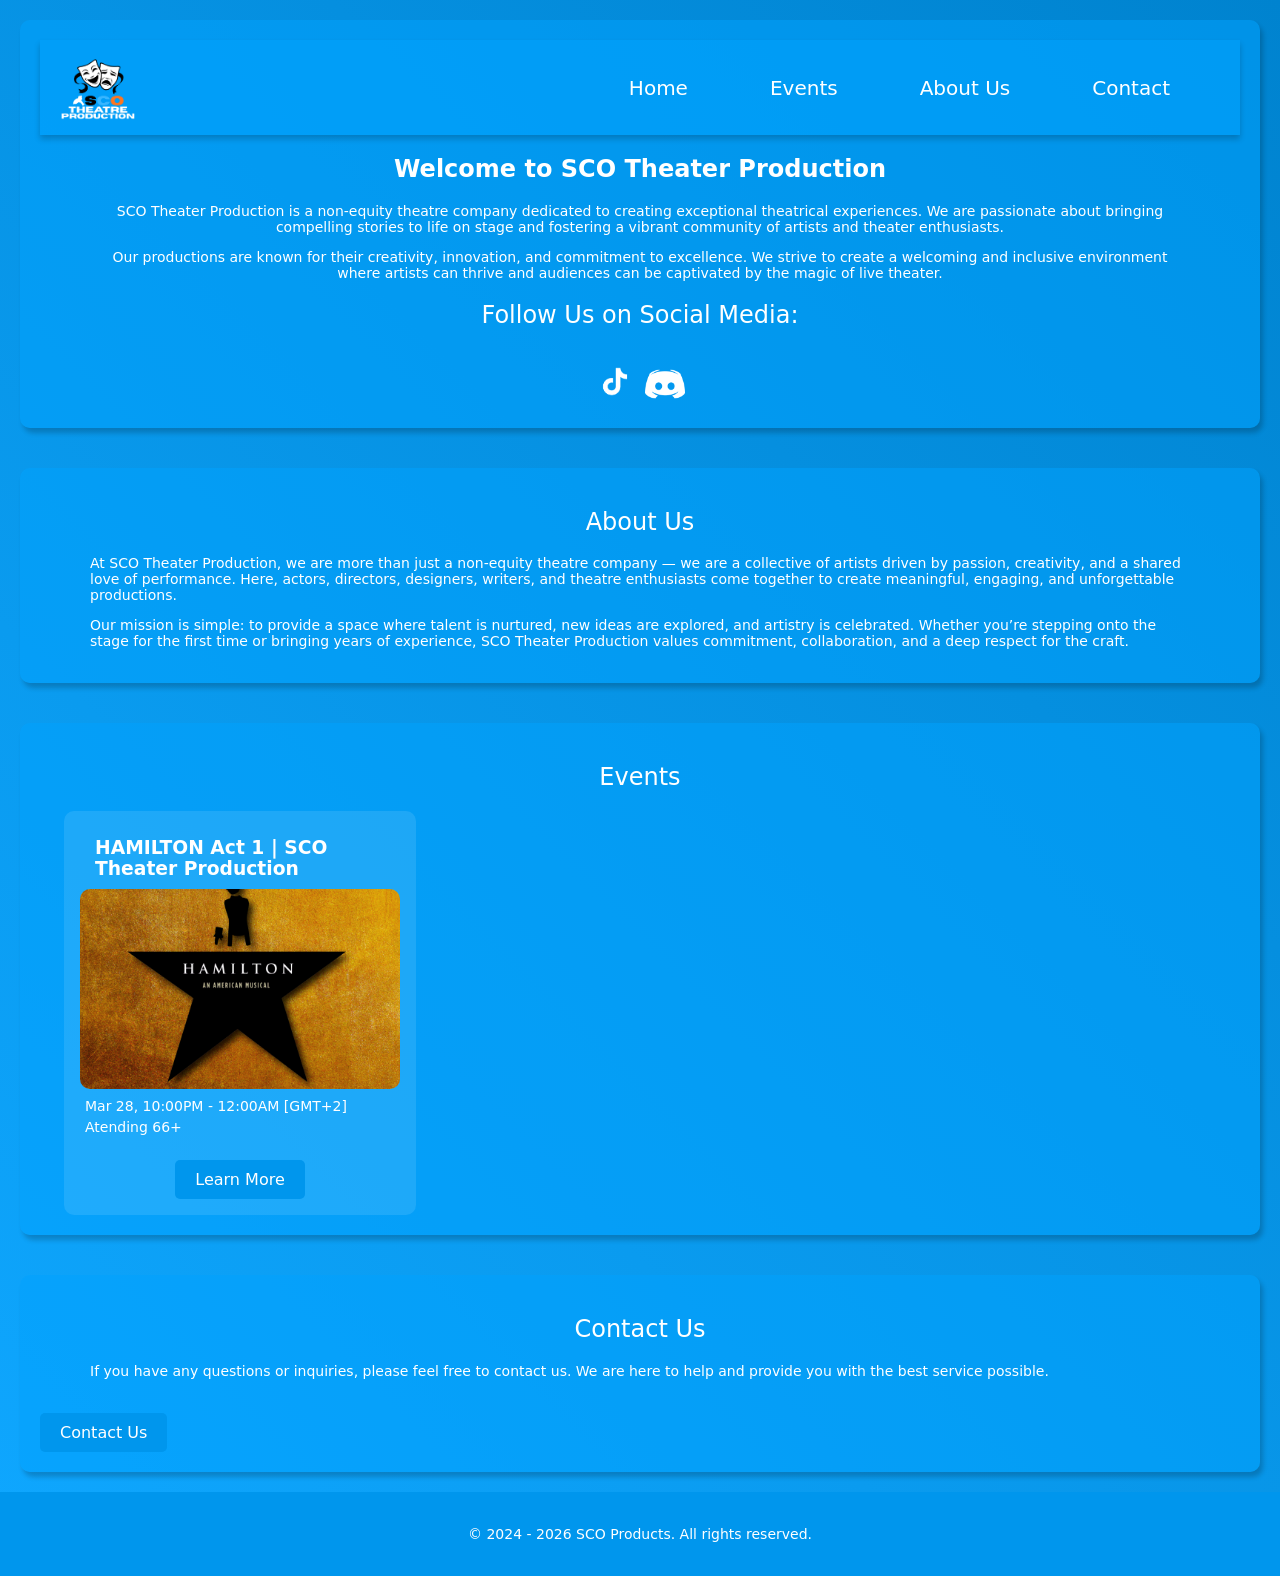
<file: index.html>
<!DOCTYPE html>
<html lang="en">
<head>
    <link rel="stylesheet" href="Style.css">
    <meta charset="UTF-8">
    <meta http-equiv="refresh" content="0; url=Home.html">
    <title>Redirecting...</title>
</head>
<body>
    <section class="Top">
    <h1>Redirecting to home…</h1>
    <p>If you are not redirected automatically, follow this <a href="Home.html">link to home</a>.</p>
    </section>
</body>
</html>
</file>
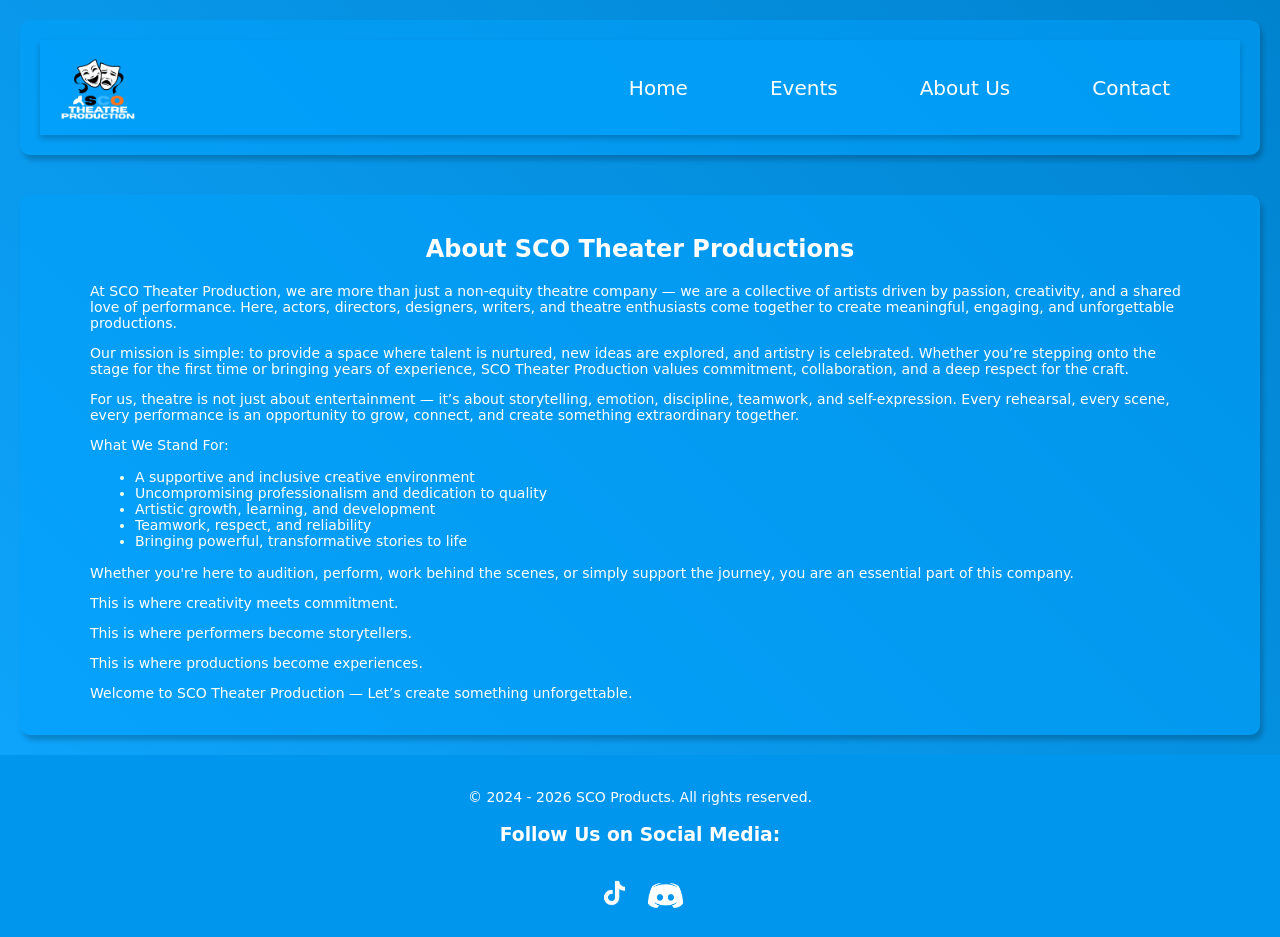
<file: About.html>
<!DOCTYPE html>
<html lang="en">
<head>
    <link rel="stylesheet" href="Style.css">
    <meta charset="UTF-8">
    <script src="script.js" defer></script>
    <meta name="viewport" content="width=device-width, initial-scale=1.0">
    <title>SCO Theater Productions</title>
    <link rel="icon" type="image/png" href="lib/Logos/SCO Theater.png">
</head>
<body>
    <div class="menu"> <img src="lib/Logos/SCO_Theatre.png" alt="Logo" width="75" height="75"> <ul>
        <li><a href="Home.html">Home</a></li>
        <li><a href="Events.html">Events</a></li>
        <li><a href="About.html">About Us</a></li>
        <li><a href="Contact.html">Contact</a></li>
    </ul></div>
    <section class="Top">
    <nav>
        <img src="lib/Logos/SCO_Theatre.png" alt="Logo" width="75" height="75">
        <ul>
            <li><a href="Home.html">Home</a></li>
            <li><a href="Events.html">Events</a></li>
            <li><a href="About.html">About Us</a></li>
            <li><a href="Contact.html">Contact</a></li>
        </ul>
        <div class="menu-btn"><svg xmlns="http://www.w3.org/2000/svg" viewBox="0 0 640 640"><path d="M96 160C96 142.3 110.3 128 128 128L512 128C529.7 128 544 142.3 544 160C544 177.7 529.7 192 512 192L128 192C110.3 192 96 177.7 96 160zM96 320C96 302.3 110.3 288 128 288L512 288C529.7 288 544 302.3 544 320C544 337.7 529.7 352 512 352L128 352C110.3 352 96 337.7 96 320zM544 480C544 497.7 529.7 512 512 512L128 512C110.3 512 96 497.7 96 480C96 462.3 110.3 448 128 448L512 448C529.7 448 544 462.3 544 480z"/></svg></div>
    </nav>
    </section>

    <main>


        <section>
             <h1>About SCO Theater Productions</h1>
            <p>At SCO Theater Production, we are more than just a non-equity theatre company — we are a collective of artists driven by passion, creativity, and a shared love of performance. Here, actors, directors, designers, writers, and theatre enthusiasts come together to create meaningful, engaging, and unforgettable productions.</p>
            <p>Our mission is simple: to provide a space where talent is nurtured, new ideas are explored, and artistry is celebrated. Whether you’re stepping onto the stage for the first time or bringing years of experience, SCO Theater Production values commitment, collaboration, and a deep respect for the craft.</p>
            <p>For us, theatre is not just about entertainment — it’s about storytelling, emotion, discipline, teamwork, and self-expression. Every rehearsal, every scene, every performance is an opportunity to grow, connect, and create something extraordinary together.</p>
            <p>What We Stand For:</p>
            <ul> 
                <li>A supportive and inclusive creative environment</li>
                <li>Uncompromising professionalism and dedication to quality</li>
                <li>Artistic growth, learning, and development</li>
                <li>Teamwork, respect, and reliability</li>
                <li>Bringing powerful, transformative stories to life</li>
            </ul>
            <p>Whether you're here to audition, perform, work behind the scenes, or simply support the journey, you are an essential part of this company.</p>
            <p>This is where creativity meets commitment.</p>
            <p>This is where performers become storytellers.</p>
            <p>This is where productions become experiences.</p>

            <p>Welcome to SCO Theater Production — Let’s create something unforgettable.</p>
        </section>
    </main>
    <footer class="footer">
        <p>&copy; 2024 - 2026 SCO Products. All rights reserved.</p>
        <h3>Follow Us on Social Media:</h3>
        <a href="https://www.tiktok.com/@scotheatreproductions?_r=1&_t=ZN-94D1LMVOd98" class="btn-soc"> <img src="lib/Logos/TikTok_logo.png" alt="TikTok Logo" width="35" height="40"></a>
        <a href="https://discord.gg/TfsWUN5mEh" class="btn-soc"> <img src="lib/Logos/Discord_logo.png" alt="Discord Logo" width="35" height="35"></a>
    </footer>
</body>
</html>
</file>
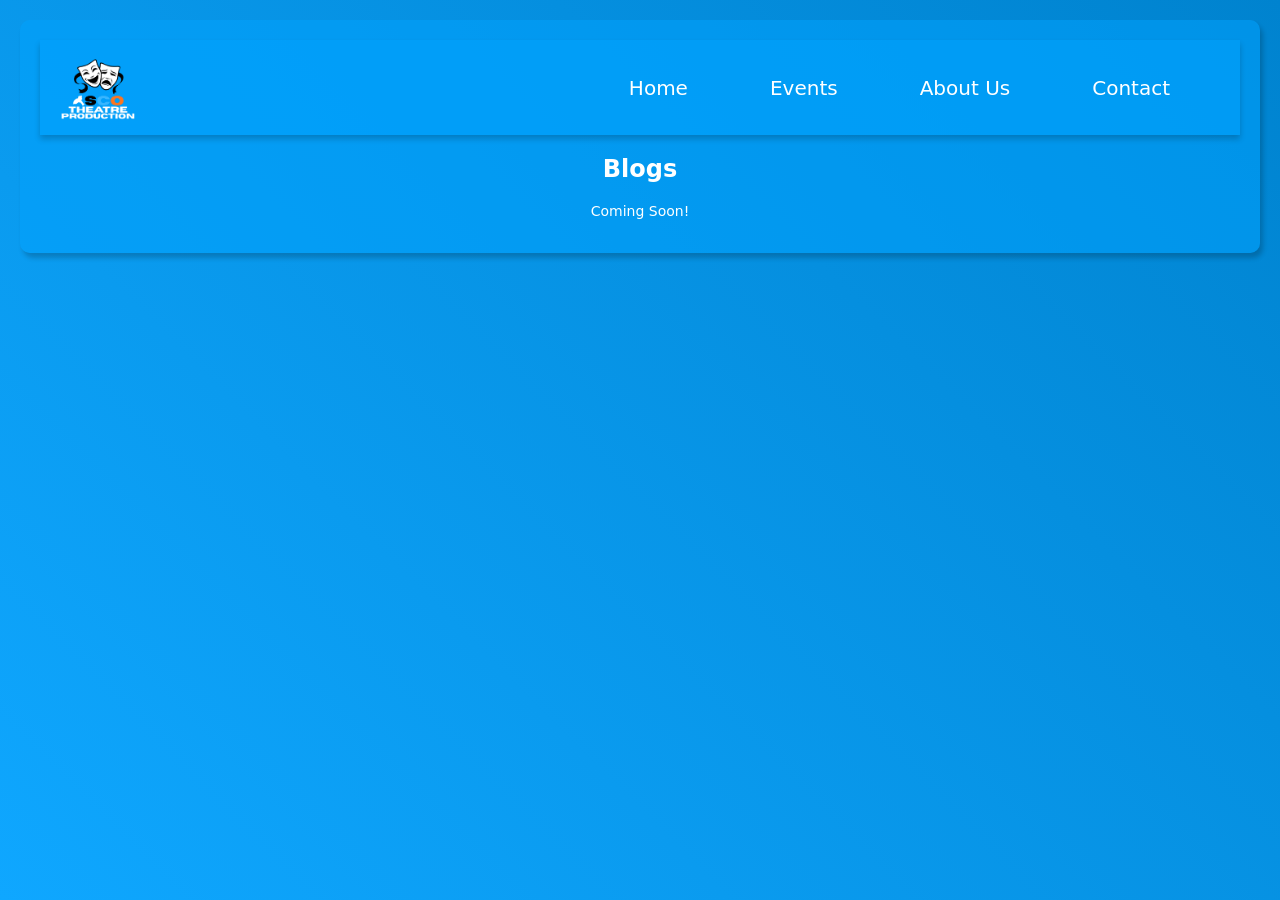
<file: Blogs.html>
<!DOCTYPE html>
<html lang="en">
<head>
    <link rel="stylesheet" href="Style.css">
    <meta charset="UTF-8">
    <script src="script.js" defer></script>
    <meta name="viewport" content="width=device-width, initial-scale=1.0">
    <title>SCO Theater Productions</title>
    <link rel="icon" type="image/png" href="lib/Logos/SCO Theater.png">
</head>
<body>
    <div class="menu"> <img src="lib/Logos/SCO_Theatre.png" alt="Logo" width="75" height="75"> <ul>
        <li><a href="Home.html">Home</a></li>
        <li><a href="Events.html">Events</a></li>
        <li><a href="About.html">About Us</a></li>
        <li><a href="Contact.html">Contact</a></li>
    </ul></div>
    <section class="Top">
    <nav>
        <img src="lib/Logos/SCO_Theatre.png" alt="Logo" width="75" height="75">
        <ul>
            <li><a href="Home.html">Home</a></li>
            <li><a href="Events.html">Events</a></li>
            <li><a href="About.html">About Us</a></li>
            <li><a href="Contact.html">Contact</a></li>
        </ul>
        <div class="menu-btn"><svg xmlns="http://www.w3.org/2000/svg" viewBox="0 0 640 640"><path d="M96 160C96 142.3 110.3 128 128 128L512 128C529.7 128 544 142.3 544 160C544 177.7 529.7 192 512 192L128 192C110.3 192 96 177.7 96 160zM96 320C96 302.3 110.3 288 128 288L512 288C529.7 288 544 302.3 544 320C544 337.7 529.7 352 512 352L128 352C110.3 352 96 337.7 96 320zM544 480C544 497.7 529.7 512 512 512L128 512C110.3 512 96 497.7 96 480C96 462.3 110.3 448 128 448L512 448C529.7 448 544 462.3 544 480z"/></svg></div>
    </nav>
    <h1>Blogs</h1>
        <p>Coming Soon!</p>
    </section>
</body>
</html>
</file>
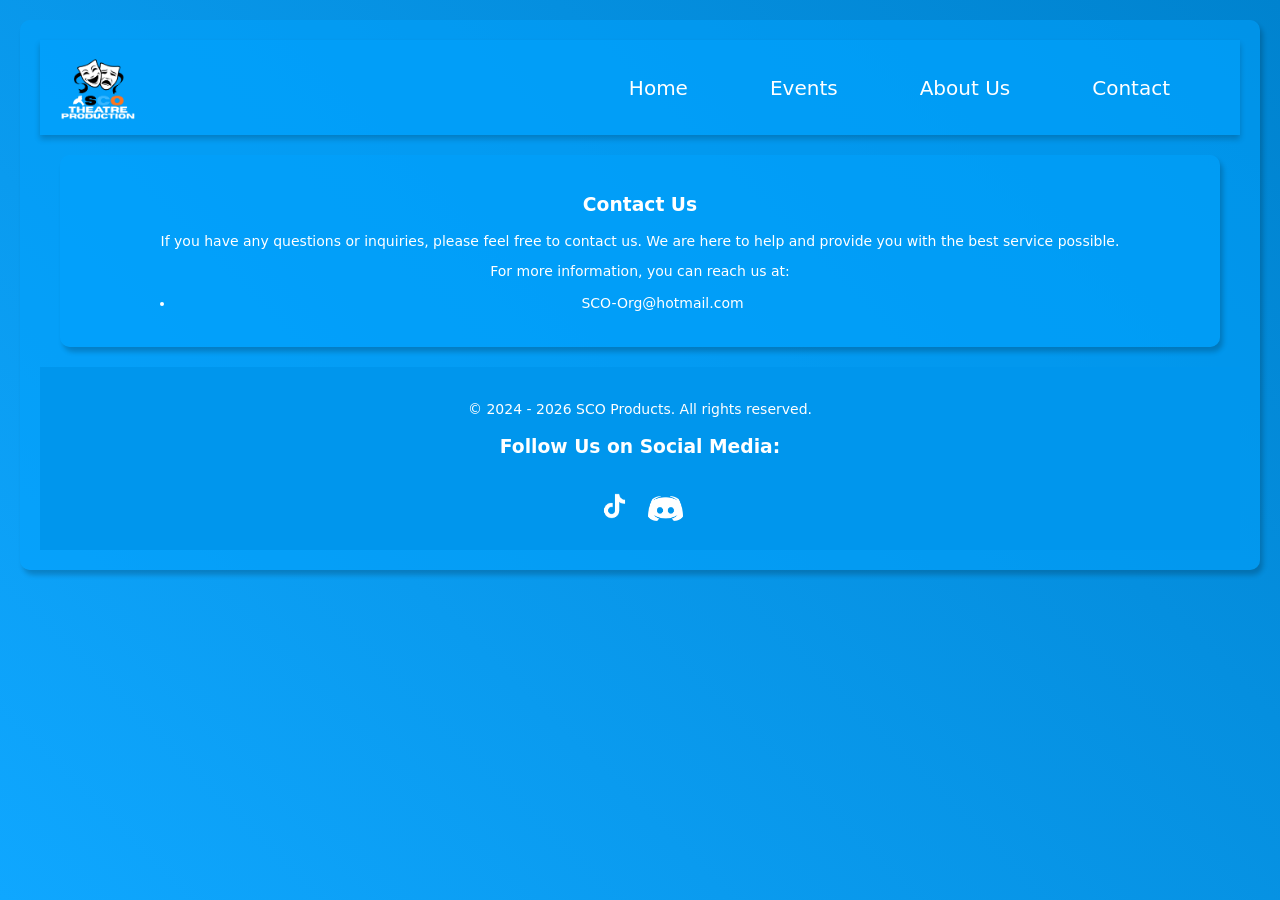
<file: Contact.html>
<!DOCTYPE html>
<html lang="en">
<head>
    <link rel="stylesheet" href="Style.css">
    <meta charset="UTF-8">
    <script src="script.js" defer></script>
    <meta name="viewport" content="width=device-width, initial-scale=1.0">
    <title>SCO Theater Productions</title>
    <link rel="icon" type="image/png" href="lib/Logos/SCO Theater.png">
</head>
<body>
    <div class="menu"> <img src="lib/Logos/SCO_Theatre.png" alt="Logo" width="75" height="75"> <ul>
        <li><a href="Home.html">Home</a></li>
        <li><a href="Events.html">Events</a></li>
        <li><a href="About.html">About Us</a></li>
        <li><a href="Contact.html">Contact</a></li>
    </ul></div>
    <section class="Top">
    <nav>
        <img src="lib/Logos/SCO_Theatre.png" alt="Logo" width="75" height="75">
        <ul>
            <li><a href="Home.html">Home</a></li>
            <li><a href="Events.html">Events</a></li>
            <li><a href="About.html">About Us</a></li>
            <li><a href="Contact.html">Contact</a></li>
        </ul>
        <div class="menu-btn"><svg xmlns="http://www.w3.org/2000/svg" viewBox="0 0 640 640"><path d="M96 160C96 142.3 110.3 128 128 128L512 128C529.7 128 544 142.3 544 160C544 177.7 529.7 192 512 192L128 192C110.3 192 96 177.7 96 160zM96 320C96 302.3 110.3 288 128 288L512 288C529.7 288 544 302.3 544 320C544 337.7 529.7 352 512 352L128 352C110.3 352 96 337.7 96 320zM544 480C544 497.7 529.7 512 512 512L128 512C110.3 512 96 497.7 96 480C96 462.3 110.3 448 128 448L512 448C529.7 448 544 462.3 544 480z"/></svg></div>
    </nav>

    <main>
        <section>
        <h1>Contact Us</h1>
        <p>If you have any questions or inquiries, please feel free to contact us. We are here to help and provide you with the best service possible.</p>
        <p>For more information, you can reach us at:</p>
        <ul>
            <li>SCO-Org@hotmail.com</li>
        </ul>
        </section>
    </main>
    <footer class="footer">
        <p>&copy; 2024 - 2026 SCO Products. All rights reserved.</p>
        <h3>Follow Us on Social Media:</h3>
        <a href="https://www.tiktok.com/@scotheatreproductions?_r=1&_t=ZN-94D1LMVOd98" class="btn-soc"> <img src="lib/Logos/TikTok_logo.png" alt="TikTok Logo" width="35" height="40"></a>
        <a href="https://discord.gg/TfsWUN5mEh" class="btn-soc"> <img src="lib/Logos/Discord_logo.png" alt="Discord Logo" width="35" height="35"></a>
    </footer>
</body>
</html>
</file>
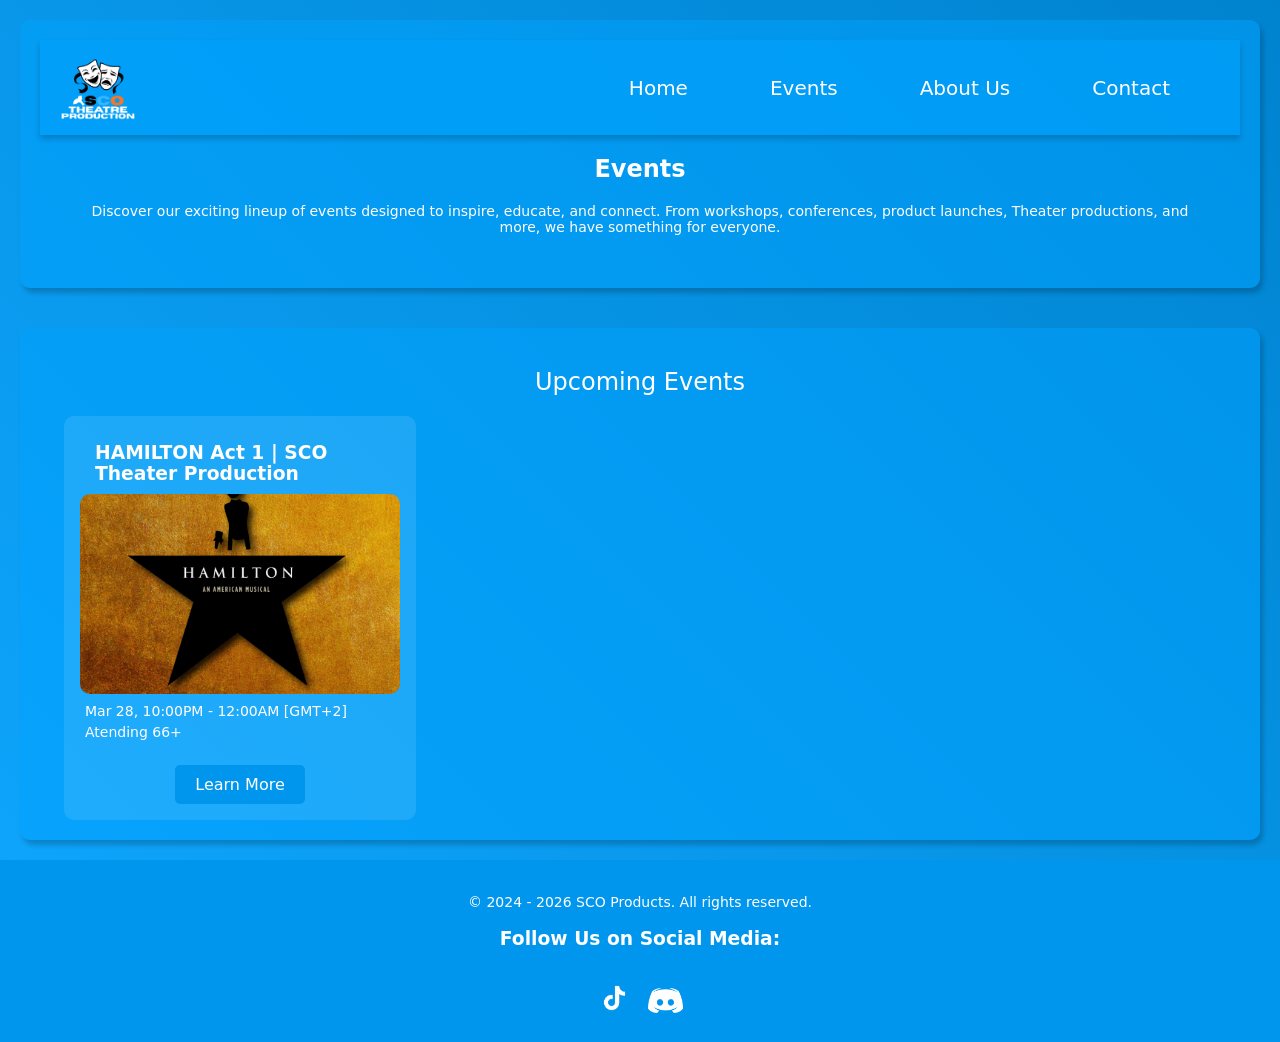
<file: Events.html>
<!DOCTYPE html>
<html lang="en">
<head>
    <link rel="stylesheet" href="Style.css">
    <meta charset="UTF-8">
    <script src="script.js" defer></script>
    <meta name="viewport" content="width=device-width, initial-scale=1.0">
    <title>SCO Theater Productions</title>
    <link rel="icon" type="image/png" href="lib/Logos/SCO Theater.png">
</head>
<body>
    <div class="menu"> <img src="lib/Logos/SCO_Theatre.png" alt="Logo" width="75" height="75"> <ul>
        <li><a href="Home.html">Home</a></li>
        <li><a href="Events.html">Events</a></li>
        <li><a href="About.html">About Us</a></li>
        <li><a href="Contact.html">Contact</a></li>
    </ul></div>
    <section class="Top">
    <nav>
        <img src="lib/Logos/SCO_Theatre.png" alt="Logo" width="75" height="75">
        <ul>
            <li><a href="Home.html">Home</a></li>
            <li><a href="Events.html">Events</a></li>
            <li><a href="About.html">About Us</a></li>
            <li><a href="Contact.html">Contact</a></li>
        </ul>
        <div class="menu-btn"><svg xmlns="http://www.w3.org/2000/svg" viewBox="0 0 640 640"><path d="M96 160C96 142.3 110.3 128 128 128L512 128C529.7 128 544 142.3 544 160C544 177.7 529.7 192 512 192L128 192C110.3 192 96 177.7 96 160zM96 320C96 302.3 110.3 288 128 288L512 288C529.7 288 544 302.3 544 320C544 337.7 529.7 352 512 352L128 352C110.3 352 96 337.7 96 320zM544 480C544 497.7 529.7 512 512 512L128 512C110.3 512 96 497.7 96 480C96 462.3 110.3 448 128 448L512 448C529.7 448 544 462.3 544 480z"/></svg></div>
    </nav>

    <main>
        <h1>Events</h1>
        <p>Discover our exciting lineup of events designed to inspire, educate, and connect. From workshops, conferences, product launches, Theater productions, and more, we have something for everyone.</p>
<br>
    </section>

        <section>
            <h2>Upcoming Events</h2>

        <div class="event-grid">
            <div class="event-card">
                <h3>HAMILTON Act 1 | SCO Theater Production</h3>
                <img src="lib/Images/SCO_2.png" alt="Event 1">
                <p>Mar 28, 10:00PM - 12:00AM [GMT+2]</p>
                <p>Atending 66+</p>
                <a href="https://rec.net/event/2203972782803911382" class="btn">Learn More</a>
            </div>
        </div>

        </section>
    </main>

    <footer class="footer">
        <p>&copy; 2024 - 2026 SCO Products. All rights reserved.</p>
        <h3>Follow Us on Social Media:</h3>
        <a href="https://www.tiktok.com/@scotheatreproductions?_r=1&_t=ZN-94D1LMVOd98" class="btn-soc"> <img src="lib/Logos/TikTok_logo.png" alt="TikTok Logo" width="35" height="40"></a>
        <a href="https://discord.gg/TfsWUN5mEh" class="btn-soc"> <img src="lib/Logos/Discord_logo.png" alt="Discord Logo" width="35" height="35"></a>
    </footer>
</body>
</html>
</file>
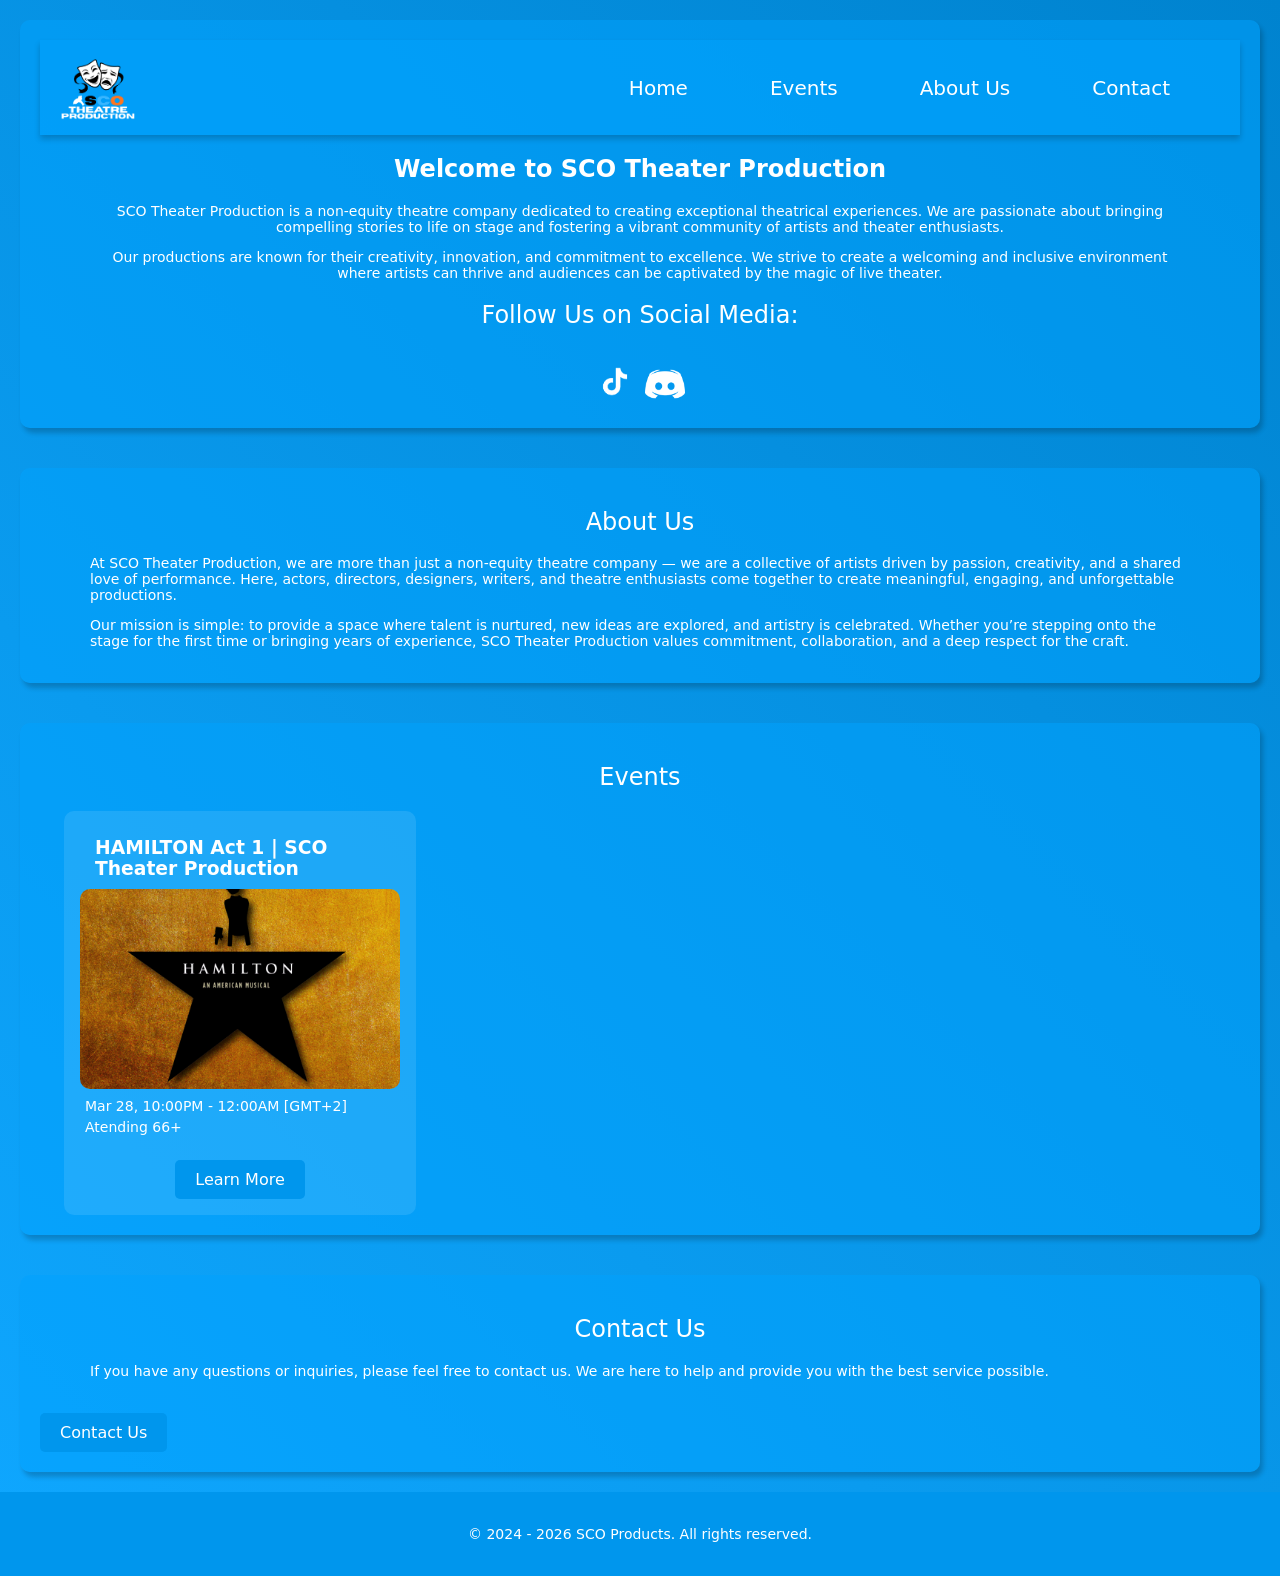
<file: Home.html>
<!DOCTYPE html>
<html lang="en">
<head>
    <link rel="stylesheet" href="Style.css">
    <meta charset="UTF-8">
    <script src="script.js" defer></script>
    <meta name="viewport" content="width=device-width, initial-scale=1.0">
    <title>SCO Theater Productions</title>
    <link rel="icon" type="image/png" href="lib/Logos/SCO Theater.png">
</head>
<body>
    <div class="menu"> <img src="lib/Logos/SCO_Theatre.png" alt="Logo" width="75" height="75"> <ul>
        <li><a href="Home.html">Home</a></li>
        <li><a href="Events.html">Events</a></li>
        <li><a href="About.html">About Us</a></li>
        <li><a href="Contact.html">Contact</a></li>
    </ul></div>
    <section class="Top">
    <nav>
        <img src="lib/Logos/SCO_Theatre.png" alt="Logo" width="75" height="75">
        <ul>
            <li><a href="Home.html">Home</a></li>
            <li><a href="Events.html">Events</a></li>
            <li><a href="About.html">About Us</a></li>
            <li><a href="Contact.html">Contact</a></li>
        </ul>
        <div class="menu-btn"><svg xmlns="http://www.w3.org/2000/svg" viewBox="0 0 640 640"><path d="M96 160C96 142.3 110.3 128 128 128L512 128C529.7 128 544 142.3 544 160C544 177.7 529.7 192 512 192L128 192C110.3 192 96 177.7 96 160zM96 320C96 302.3 110.3 288 128 288L512 288C529.7 288 544 302.3 544 320C544 337.7 529.7 352 512 352L128 352C110.3 352 96 337.7 96 320zM544 480C544 497.7 529.7 512 512 512L128 512C110.3 512 96 497.7 96 480C96 462.3 110.3 448 128 448L512 448C529.7 448 544 462.3 544 480z"/></svg></div>
    </nav>


    <main>
        <h1>Welcome to SCO Theater Production</h1>
        <p>SCO Theater Production is a non-equity theatre company dedicated to creating exceptional theatrical experiences. We are passionate about bringing compelling stories to life on stage and fostering a vibrant community of artists and theater enthusiasts.</p>
        <p>Our productions are known for their creativity, innovation, and commitment to excellence. We strive to create a welcoming and inclusive environment where artists can thrive and audiences can be captivated by the magic of live theater.</p>
        <h2>Follow Us on Social Media:</h2>
       <center> <a href="https://www.tiktok.com/@scotheatreproductions?_r=1&_t=ZN-94D1LMVOd98" class="btn-soc"> <img src="lib/Logos/TikTok_logo.png" alt="TikTok Logo" width="40" height="45"></a><a href="https://discord.gg/TfsWUN5mEh" class="btn-soc"> <img src="lib/Logos/Discord_logo.png" alt="Discord Logo" width="40" height="40"></a></center>
</section>

    <section>
        <h2>About Us</h2>
        <p>At SCO Theater Production, we are more than just a non-equity theatre company — we are a collective of artists driven by passion, creativity, and a shared love of performance. Here, actors, directors, designers, writers, and theatre enthusiasts come together to create meaningful, engaging, and unforgettable productions.</p>
        <p>Our mission is simple: to provide a space where talent is nurtured, new ideas are explored, and artistry is celebrated. Whether you’re stepping onto the stage for the first time or bringing years of experience, SCO Theater Production values commitment, collaboration, and a deep respect for the craft.</p>
    </section>

    <section>
        <h2>Events</h2>
        <div class="event-grid">
            <div class="event-card" href="Events.html">
                <h3>HAMILTON Act 1 | SCO Theater Production</h3>
                <img src="lib/Images/SCO_2.png" alt="Event 1">
                <p>Mar 28, 10:00PM - 12:00AM [GMT+2]</p>
                <p>Atending 66+</p>
                <a href="https://rec.net/event/2203972782803911382" class="btn">Learn More</a>
            </div>
        </div>
    </section>

    <section>
        <h2>Contact Us</h2>
        <p>If you have any questions or inquiries, please feel free to contact us. We are here to help and provide you with the best service possible.</p>
        <a href="Contact.html" class="btn-contact">Contact Us</a>
    </section>

    <footer class="footer">
        <p>&copy; 2024 - 2026 SCO Products. All rights reserved.</p>
    </footer>

    </main>
</body>
</html>
</file>
<file: Style.css>
html, body {
  background: content-box linear-gradient(45deg, #0fa7ff, #0083cf); color: var(--text);
    font-family: system-ui, -apple-system, Segoe UI, Roboto, Inter, Arial, sans-serif;
    min-height: 100vh;
    margin: 0;
    display: flex;
    flex-direction: column;
}

h1 {
    text-align: center;
    color: white;
    font-size-adjust: auto;
}

h2 {
    font-weight: lighter;   
    text-align: center;
    color: white;
    font-size-adjust: auto;
}

h3 {
    margin-left: 50px;
    margin-right: 50px;
    font-size-adjust: auto;
}

h4 {
    margin-left: 50px;
    margin-right: 50px;
    font-size-adjust: auto;
}

h5 {
    margin-left: 50px;
    margin-right: 50px;
    font-size: 15px;
    font-weight: lighter;
}

p {
    margin-left: 50px;
    margin-right: 50px;
    font-size: 14px;
    color: white;
    font-size-adjust: auto;
}

li {
    margin-left: 55px;
    margin-right: 50px;
    font-size: max(14px);
    font-size-adjust: auto;
    color: white;
}

nav {
    box-shadow: 0px 4px 6px 0px rgba(0, 0, 0, 0.2);
    display: flex;
    background-color: #00a2ff84;
    padding: 10px 20px;
    justify-content: space-between;
}

nav img {
    margin-right: max(20px, 2.5vw);
}

nav ul {
    list-style: none;
    display: flex;
    align-items: center;
    justify-content: right;
}

nav ul li {
    margin-left: max(20px, 2.5vw);
}

nav a {
    background-color: transparent;
    color: white;
    text-decoration: none;
    font-size: max(20px);
    transition: 0.2s;
}

nav a:hover {
    color: #1facff;
    transition: 0.2s;
}

section {
    margin: 20px;
    padding: 20px;
    background-color: #00a2ff84;
    border-radius: 10px;
    box-shadow: 3px 5px 5px 0px rgba(0, 0, 0, 0.2);
}

.section h2 {
    margin-top: 0;
}

.section h3 {
    margin-top: 0;
}

.Top {
    text-align: center;
    color: white;
}

.product-grid h3 {
    text-align: center;
    color: white;
}

.section-title {
    text-align: center;
    color: white;
}

.shop-btn {
    display: inline-block;
    padding: 10px 20px;
    background-color: #1facff;
    color: white;
    text-decoration: none;
    border-radius: 5px;
    font-size: 16px;
    margin-top: 20px;
    transition: 0.2s;
    position: relative;
    left: 50%;
    transform: translateX(-50%);
}

.shop-btn:hover {
    background-color: #0e8cd9;
    transform: translateX(-50%) rotateZ(2deg);
    transition: 0.2s;
}

.event-grid {
    display: grid;
    grid-template-columns: repeat(auto-fit, minmax(250px, 400px));
    gap: 20px;
    margin-top: 20px;
}

.event-card {
    background-color: rgba(255, 255, 255, 0.1);
    border-radius: 10px;
    width: 80%;
    padding: 16px;
    text-align: center;
    transition: 0.2s;
    justify-self: center;
    align-items: center;
}

.event-card:hover {
    background-color: rgba(255, 255, 255, 0.2);
    width: 85%;
    transition: 0.2s;
}

.event-card img {
    width: 80%;
    height: auto;
    object-fit: cover;
    height: 200px;
    width: 100%;
    border-radius: 10px;
}

.event-card h3 {
    margin: 10px;
    margin-left: 15px;
    text-align: left;
    color: white;
}

.event-card p {
    margin-left: 10px;
    margin: 5px;
    color: white;
    text-align: left;
}

.btn {
    display: inline-block;
    padding: 10px 20px;
    background-color: rgb(0, 150, 237);
    color: white;
    text-decoration: none;
    border-radius: 5px;
    font-size: 16px;
    margin-top: 20px;
    transition: 0.2s;
}

.btn:hover {
    background-color: #0f8cd4;
    transition: 0.2s;
    transform: translateY(-3px);
}

.btn-contact {
    display: inline-block;
    padding: 10px 20px;
    background-color: rgb(0, 150, 237);
    color: white;
    text-decoration: none;
    border-radius: 5px;
    font-size: 16px;
    margin-top: 20px;
    transition: 0.2s;
}

.btn-contact:hover {
    background-color: #0f8cd4;
    transition: 0.2s;
    transform: translateY(-3px);
}

.btn-soc {
    display: inline-block;
    padding: 0px 5px;
    background-color: transparent;
    color: white;
    text-decoration: none;
    border-radius: 5px;
    font-size: 16px;
    margin-top: 10px;
    transition: 0.2s;
}

.btn-soc ul {
    list-style: none;
    display: flex;
    align-items: center;
    justify-content: right;
}

.btn-soc:hover {
    background-color: transparent;
    color: #1facff;
    transform: translateY(-5px);
    transition: 0.2s;
}

.product-grid {
    display: grid;
    grid-template-columns: repeat(auto-fit, minmax(200px, 1fr));
    gap: 20px;
    margin-top: 20px;
}

.product-card {
    background-color: rgba(255, 255, 255, 0.1);
    border-radius: 10px;
    width: 80%;
    padding: 20px;
    text-align: center;
    transition: 0.2s;
    justify-self: center;
}

.product-card:hover {
    background-color: rgba(255, 255, 255, 0.2);
    width: 85%;
    transition: 0.2s;
}

.product-card img {
    object-fit: cover;
    height: 175px;
    width: 250px;
    border-radius: 10px;
}

.product-card h3 {
    margin-top: 10px;
    color: white;
}

.product-card p {
    color: white;
    font-size: 14px;
}

.footer {
    text-align: center;
    padding: 20px;
    background-color: rgb(0, 150, 237);
    color: white;
    margin-top: auto;
}

.menu {
    position: fixed;
    top: 0;
    left: 0;
    width: 150px;
    height: 100%;
    background-color: #00a2ff;
    display: flex;
    align-content: center;
    flex-direction: column;
    align-items: center;
    box-shadow: 0px 4px 6px 0px rgba(0, 0, 0, 0.2);
}

.menu ul {
    list-style: none;
    display: flex;
    flex-direction: column;
    align-items: center;
    justify-content: center;
    height: 100%;
    padding: 0;
}

.menu ul li {
    margin: 20px 0;
}

.menu ul li a {
    background-color: transparent;
    color: white;
    text-decoration: none;
    font-size: 18px;
    transition: 0.2s;
}

.menu ul li a:hover {
    color: #1facff;
    transition: 0.2s;
}

@media (max-width: 760px) {
  .menu { display: none; }
  .menu.is-open { display: flex; }
  #menu-toggle:checked ~ .menu {
    display: flex;
  }
  .menu-btn {
    display: block;
    cursor: pointer;
  }

  nav ul {
    display: none;
  }
}

@media (min-width: 761px) {
    .menu-btn {
        display: none;
    }
    nav ul {
        display: flex;
    }
    .menu {
        display: none;
    }
}

@media (max-width: 450px) {
    .event-grid {
        grid-template-columns: 1fr;
    }
    .product-grid {
        grid-template-columns: 1fr;
    }
    .menu {
        display: none;
    }

    
}

.menu-btn {
    width: 50px;
    height: 50px;
    font-size: 24px;
    border-radius: 20%;
    background-color: white;
    color: #1facff;
    border: none;
    justify-items: center;
}

@media (min-width: 761px) {
  .menu {
    display: none;
  }

  .menu-btn {
    display: none;
  }

  nav ul {
    display: flex;
  }
}
</file>
